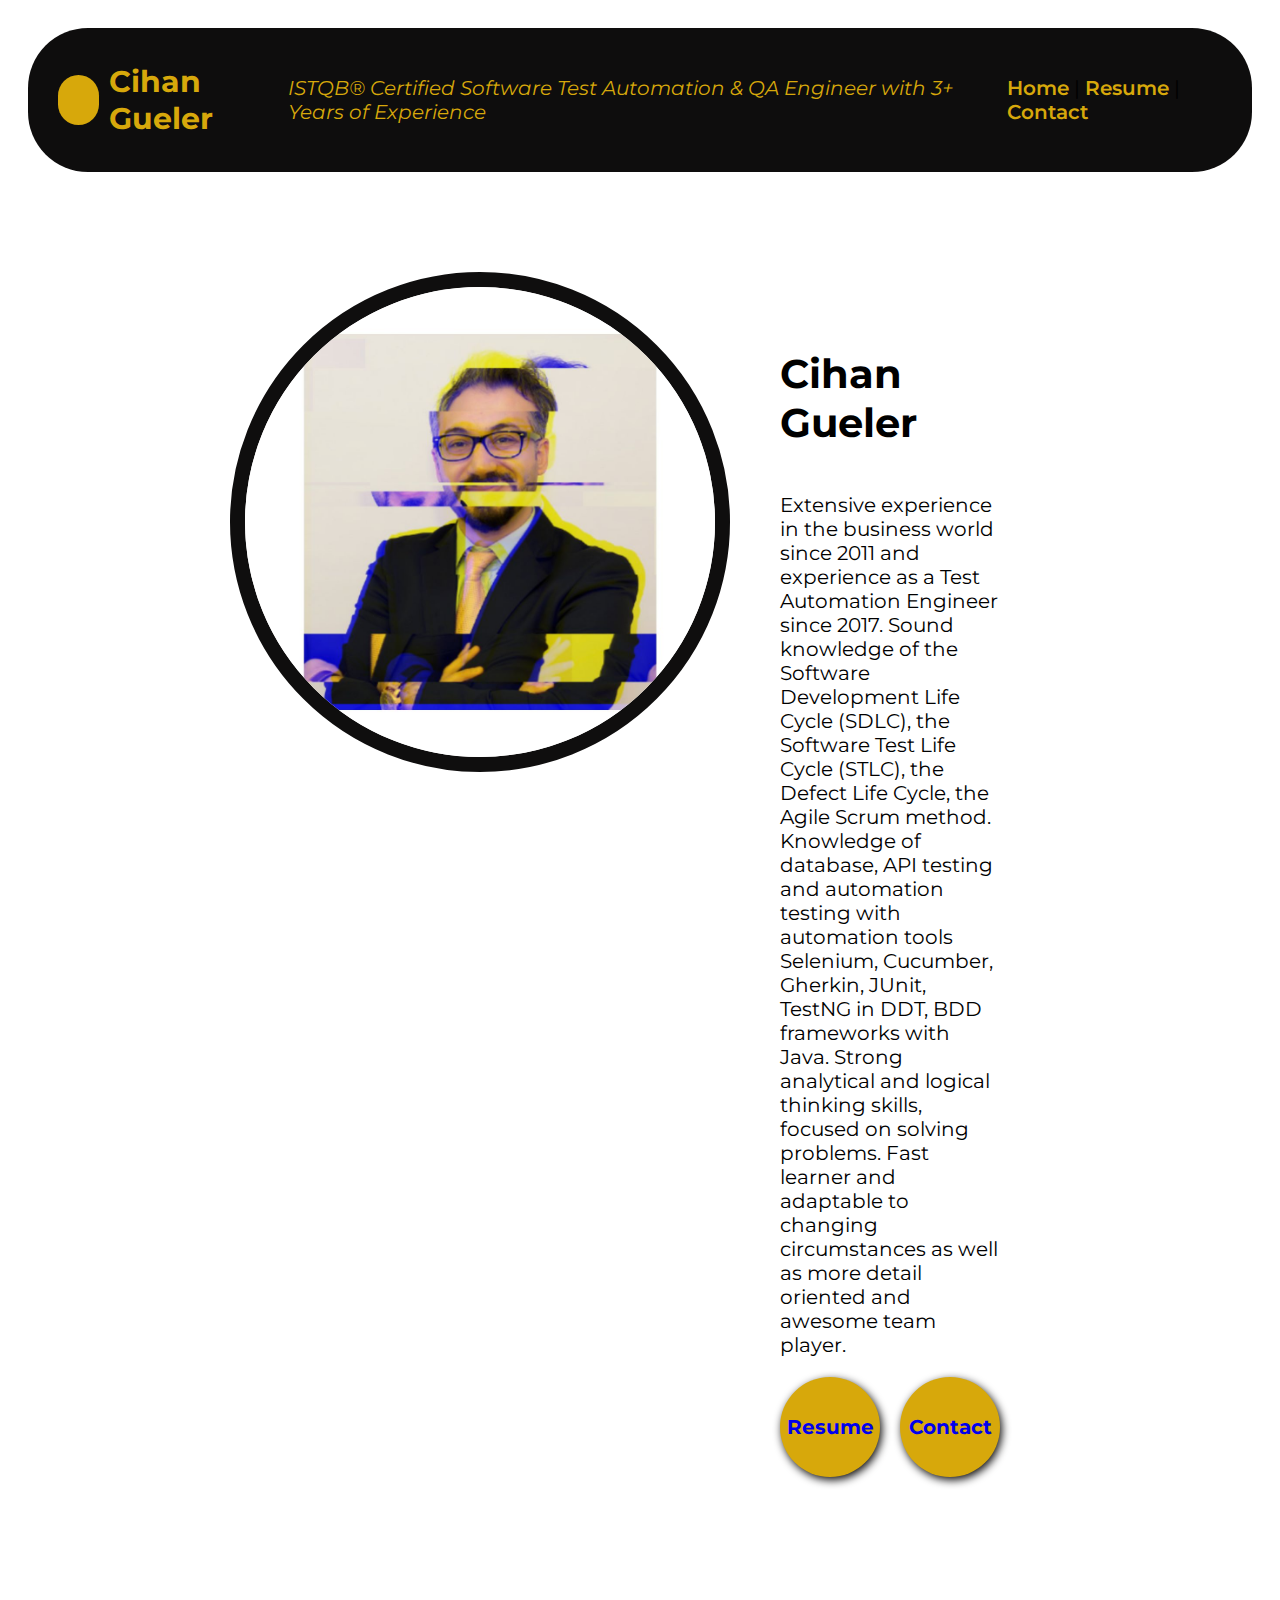
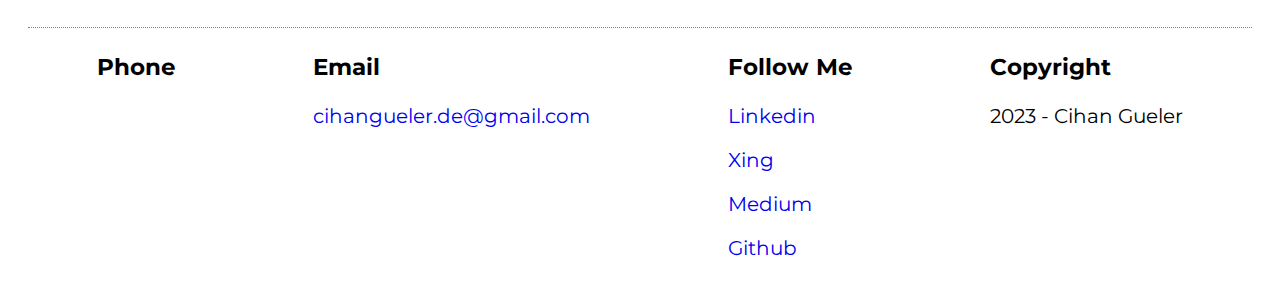
<file: index.html>
<!DOCTYPE html>
<html lang="en">
  <head>
    <meta charset="UTF-8" />
    <meta http-equiv="X-UA-Compatible" content="IE=edge" />
    <meta name="viewport" content="width=device-width, initial-scale=1.0" />
    <title>Cihan Gueler - Resume</title>
    <link rel="stylesheet" href="css/style.css" />
  </head>
  <body>

    <!-- PAGE HEADER -->
    <div class="header">
      <div class="title">
        <span></span>
        <h2>Cihan Gueler</h2>
        <i>ISTQB® Certified Software Test Automation & QA Engineer with 3+ Years of Experience</i>
      </div>

      <div class="menu">
        <a href="index.html" title="Ana sayfayı aç">Home</a> |
        <a href="resume.html">Resume</a> |
        <a href="contact.html">Contact</a>
      </div>
    </div>
    <!-- PAGE HEADER -->




    <!-- PAGE CONTENT -->
    <div class="content">
      <div class="about">
        <div class="my-photo">
          <img
            src="img/photo.jpg"
            alt="Cihan Gueler - Personal Photo"
          />
        </div>
        <div class="description">
          <h1>Cihan Gueler</h1>
          <p>
            Extensive experience in the business world since 2011 and experience as a Test Automation Engineer since 2017.
            Sound knowledge of the Software Development Life Cycle (SDLC), the Software Test Life Cycle (STLC), the
            Defect Life Cycle, the Agile Scrum method. Knowledge of database, API testing and automation testing
            with automation tools Selenium, Cucumber, Gherkin, JUnit, TestNG in DDT, BDD frameworks with Java.
            Strong analytical and logical thinking skills, focused on solving problems. 
            Fast learner and adaptable to changing circumstances as well as more detail oriented and awesome
            team player.
          </p>
          <div class="toolbar">
            <a href="resume.html">Resume</a><a href="contact.html">Contact</a>
          </div>
        </div>
      </div>
    </div>
    <!-- PAGE CONTENT -->




    <!-- PAGE FOOTER -->
    <div class="footer">
      <div>
        <h3>Phone</h3>
        <p><a href=""></a></p>
      </div>

      <div>
        <h3>Email</h3>
        <p><a href="mailto:cihangueler.de@gmail.com">cihangueler.de@gmail.com</a></p>
      </div>

      <div>
        <h3>Follow Me</h3>
        <p>
          <a href="https://www.linkedin.com/in/cihan-gueler-9b7917256/" target="_blank">Linkedin</a>
        </p>
        <p>
          <a href="https://www.xing.com/profile/Cihan_Gueler8/cv" target="_blank">Xing</a>
        </p>
        <p>
          <a href="https://medium.com/@cihanguler" target="_blank">Medium</a>
        </p>
        <p>
          <a href="https://github.com/cihanguler" target="_blank">Github</a>
        </p>
      </div>

      <div>
        <h3>Copyright</h3>
        <p>2023 - Cihan Gueler</p>
      </div>
    </div>
    <!-- PAGE FOOTER -->

  </body>
</html>
</file>
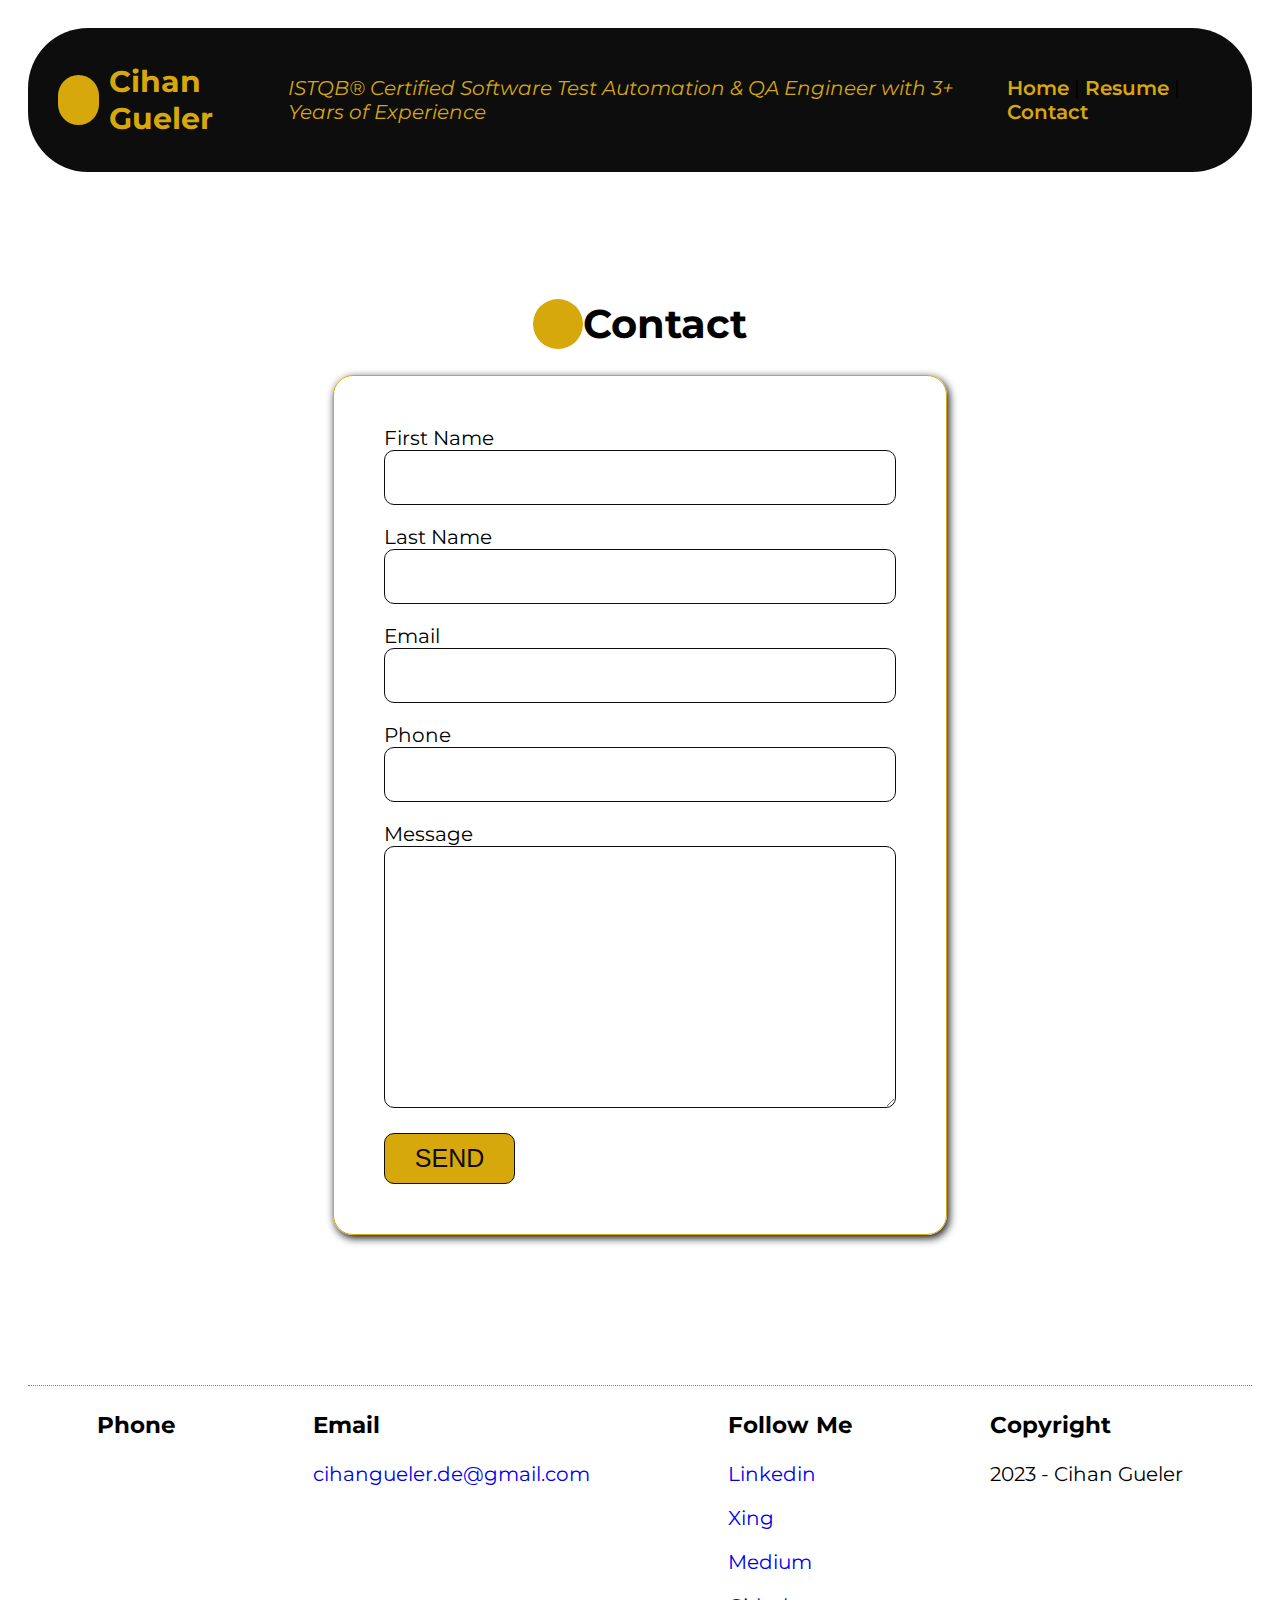
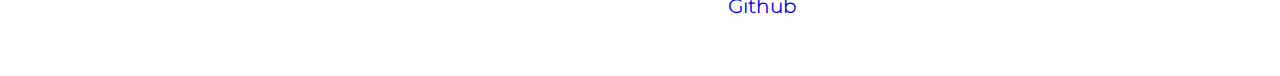
<file: contact.html>
<!DOCTYPE html>
<html lang="en">
  <head>
    <meta charset="UTF-8" />
    <meta http-equiv="X-UA-Compatible" content="IE=edge" />
    <meta name="viewport" content="width=device-width, initial-scale=1.0" />
    <title>Cihan Gueler - Resume</title>
    <link rel="stylesheet" href="css/style.css">

  </head>
  <body>
   <!-- PAGE HEADER -->
   <div class="header">
    <div class="title">
      <span></span>
      <h2>Cihan Gueler</h2>
      <i>ISTQB® Certified Software Test Automation & QA Engineer with 3+ Years of Experience</i>
    </div>

    <div class="menu">
      <a href="index.html" title="Ana sayfayı aç">Home</a> |
      <a href="resume.html">Resume</a> |
      <a href="contact.html">Contact</a>
    </div>
  </div>
  <!-- PAGE HEADER -->




    <!-- PAGE CONTENT -->
    <div class="content">
      <h1><span></span> Contact</h1>

      <div class="section">
        <div class="card">
          <div class="left">
            <!-- !!!!!!!!!!!!!!!!!!!!!!!!!!!!!!!!!!!! ATTENTION !!!!!!!!!!!!!!!!!!!!!!!!!!!!!!!!!!!! -->
            <!-- if you want to receive the emails sended by the following form and includes visitor's information, please replace john@due.com email address with yours -->
            <!-- 👇👇👇👇👇👇👇👇👇👇👇👇👇👇👇👇👇👇👇👇👇👇👇👇👇👇👇👇👇👇👇👇👇👇👇👇👇👇 -->
            <form action="https://formsubmit.co/cihangueler.de@gmail.com" method="POST" target="_blank">
              <div class="form-row">
                <div>
                  <label for="firstName">First Name</label>
                </div>
                <input type="text" name="firstName" id="firstName" />
              </div>

              <div class="form-row">
                <div>
                  <label for="lastName">Last Name</label>
                </div>
                <input type="text" name="lastName" id="lastName" />
              </div>

              <div class="form-row">
                <div>
                  <label for="email">Email</label>
                </div>
                <input type="text" name="email" id="email" />
              </div>

              <div class="form-row">
                <div>
                  <label for="phone">Phone</label>
                </div>
                <input type="text" name="phone" id="phone" />
              </div>

              <div class="form-row">
                <div>
                  <label for="message">Message</label>
                </div>
                
                <textarea name="message" id="message" cols="30" rows="10"></textarea>

              </div>

              <button type="submit">SEND</button>




            </form>
          </div>
        </div>
      </div>
    </div>
    <!-- PAGE CONTENT -->



    <!-- PAGE FOOTER -->
    <div class="footer">
      <div>
        <h3>Phone</h3>
        <p><a href=""></a></p>
      </div>
      <div>
        <h3>Email</h3>
        <p><a href="mailto:cihangueler.de@gmail.com">cihangueler.de@gmail.com</a></p>
      </div>

      <div>
        <h3>Follow Me</h3>
        <p>
          <a href="https://www.linkedin.com/in/cihan-gueler-9b7917256/" target="_blank">Linkedin</a>
        </p>
        <p>
          <a href="https://www.xing.com/profile/Cihan_Gueler8/cv" target="_blank">Xing</a>
        </p>
        <p>
          <a href="https://medium.com/@cihanguler" target="_blank">Medium</a>
        </p>
        <p>
          <a href="https://github.com/cihanguler" target="_blank">Github</a>
        </p>
      </div>

      <div>
        <h3>Copyright</h3>
        <p>2023 - Cihan Gueler</p>
      </div>
    </div>
    <!-- PAGE FOOTER -->
  </body>
</html>
</file>
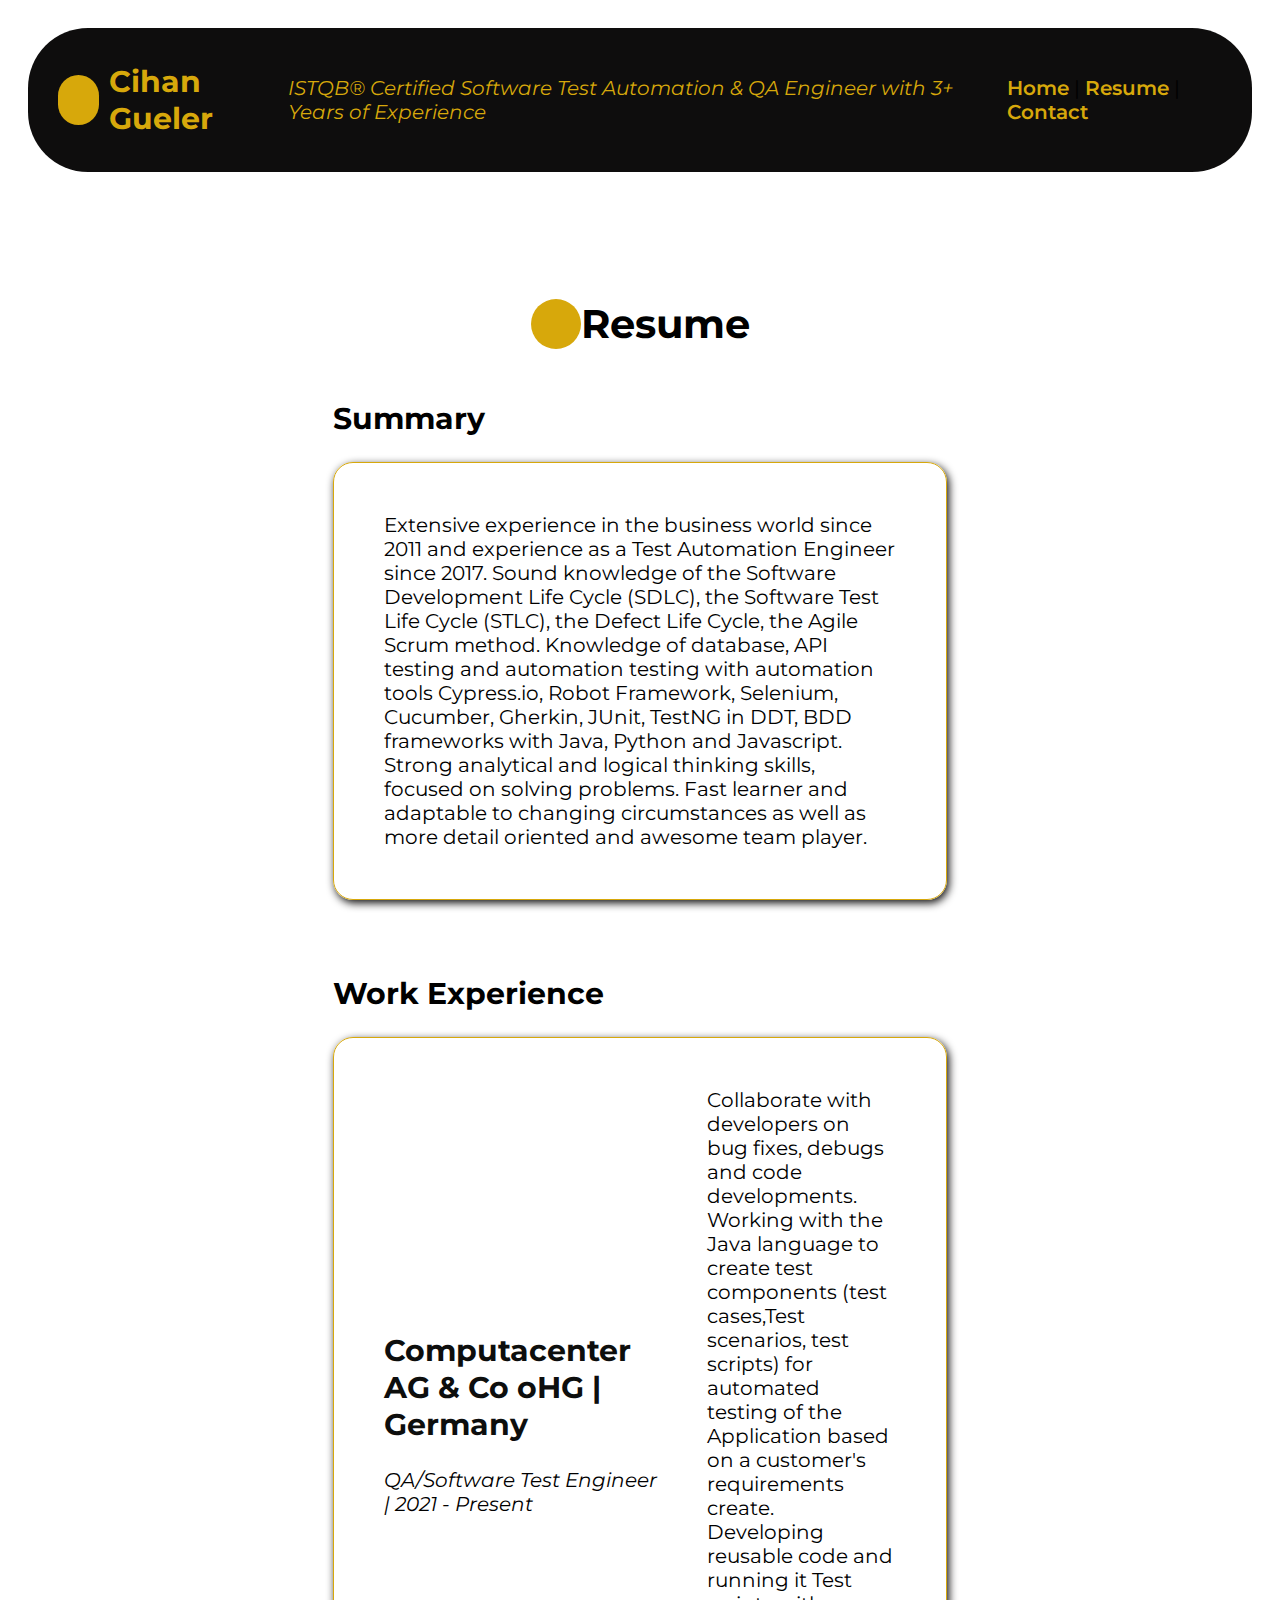
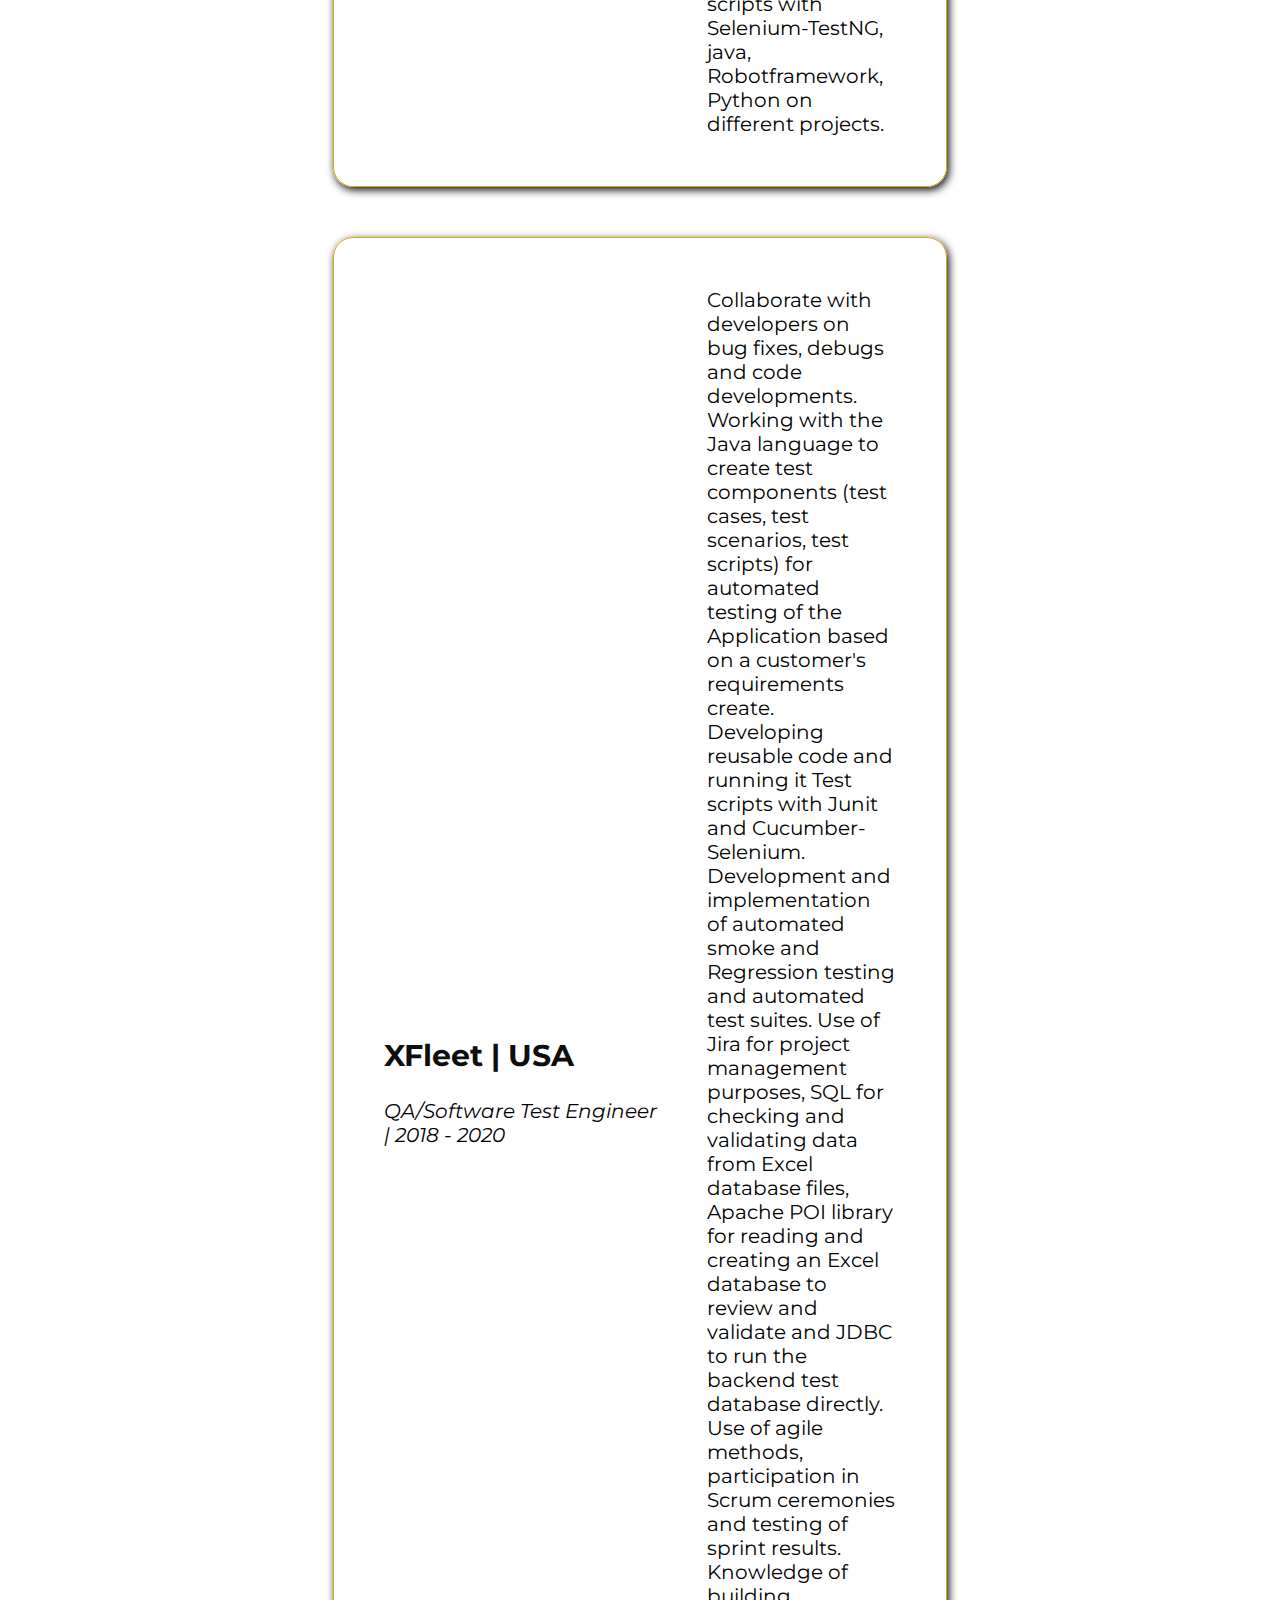
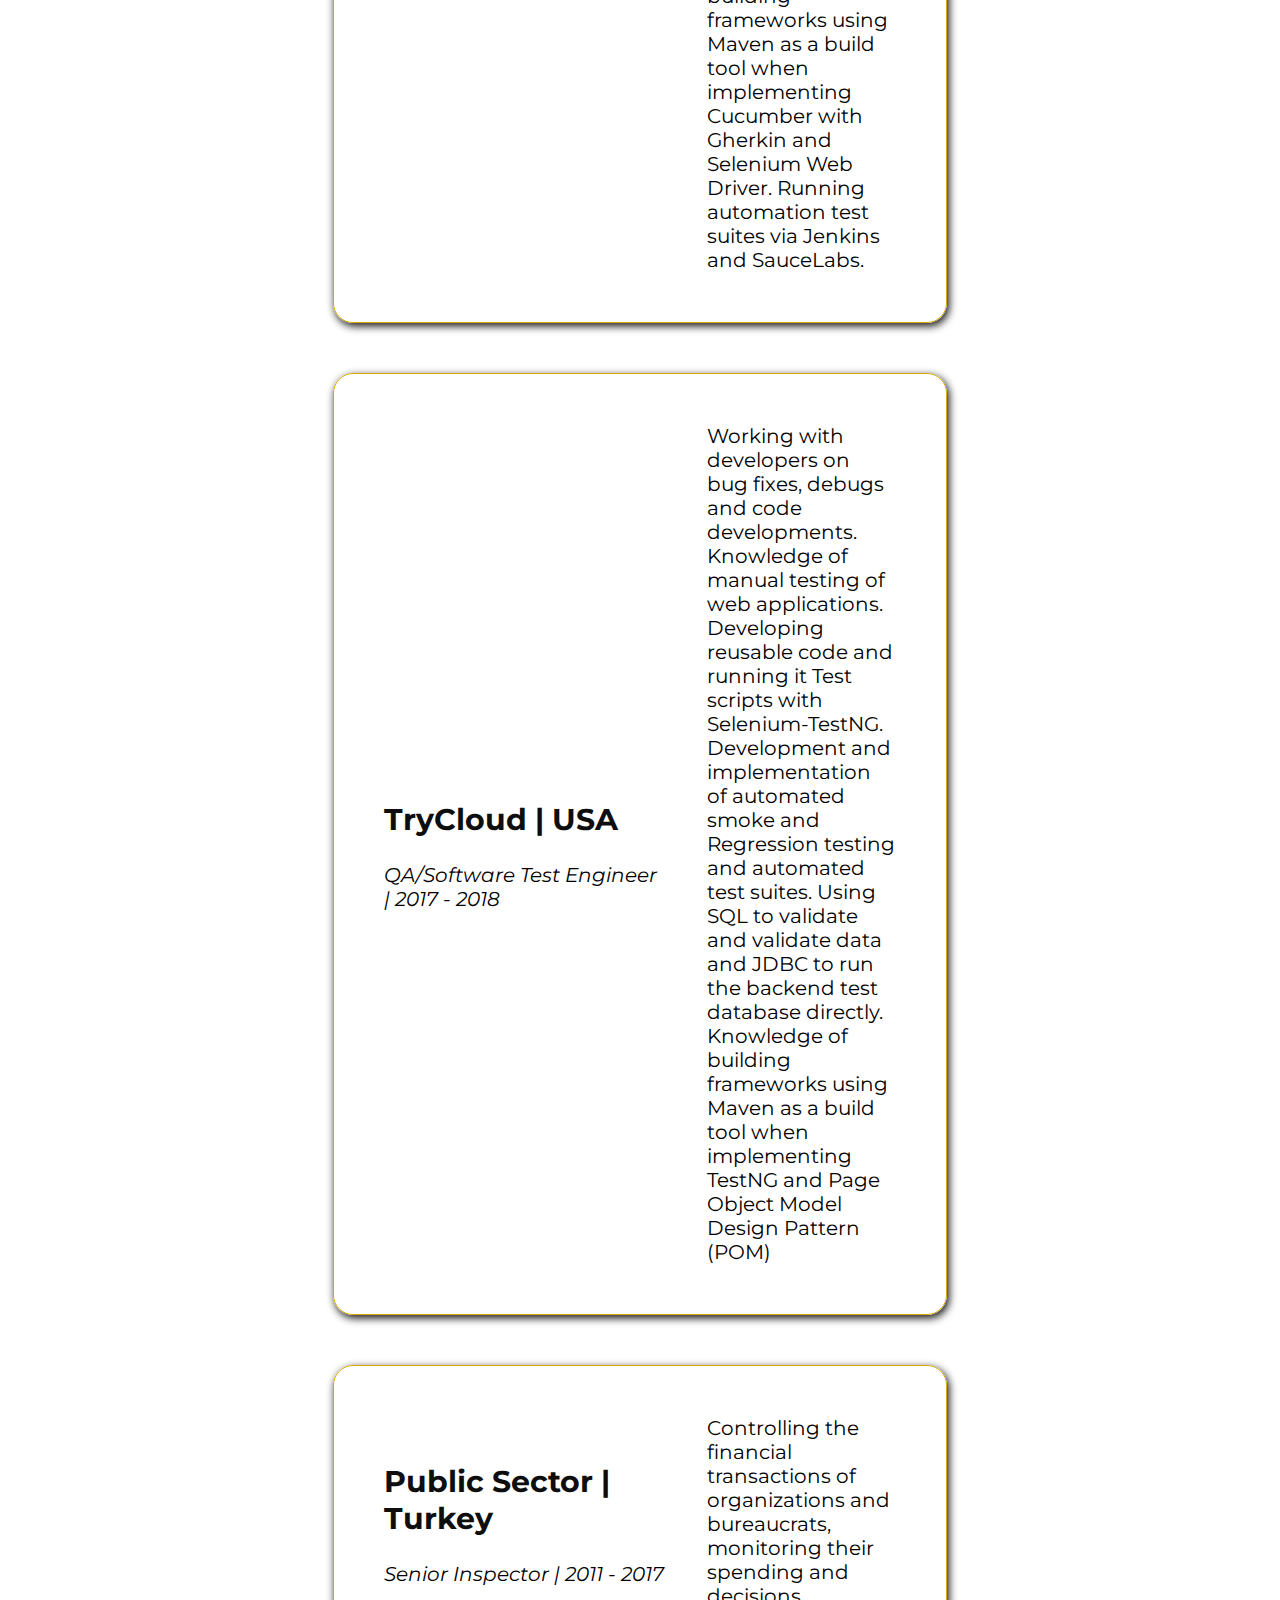
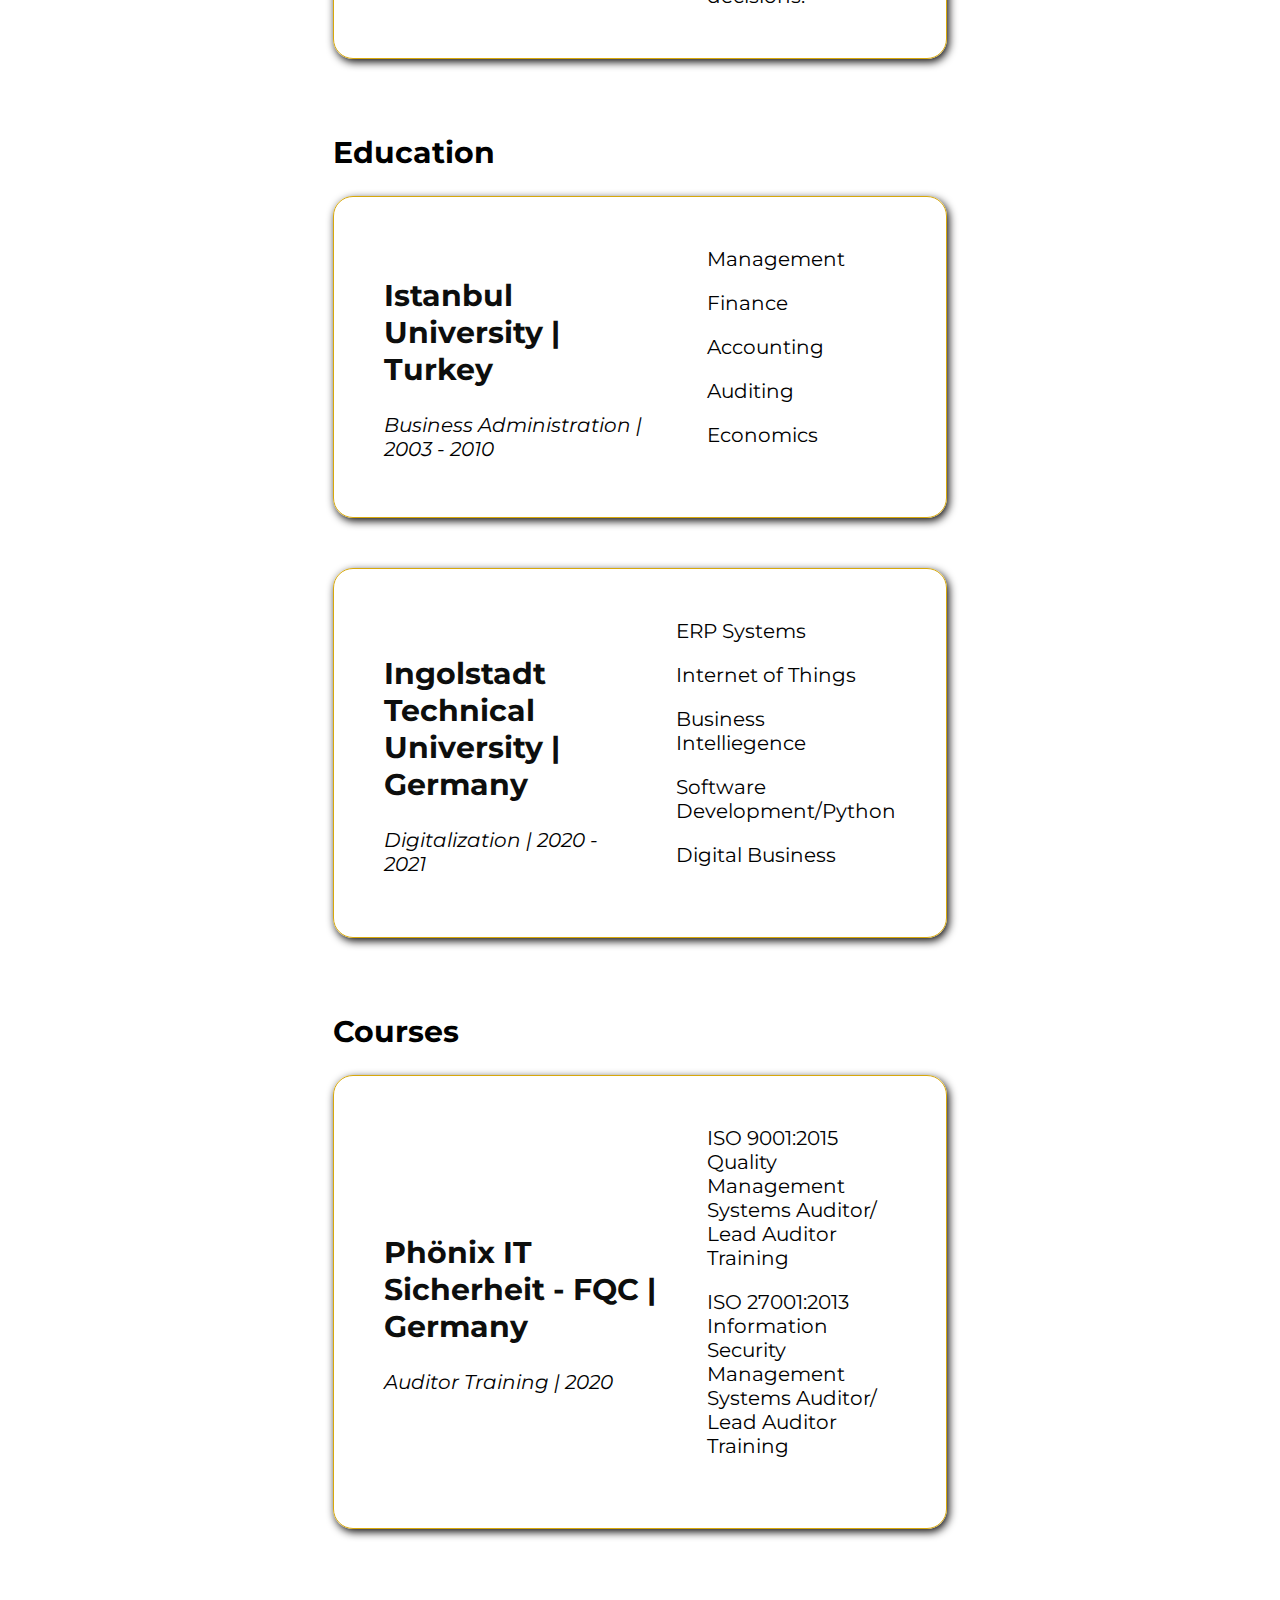
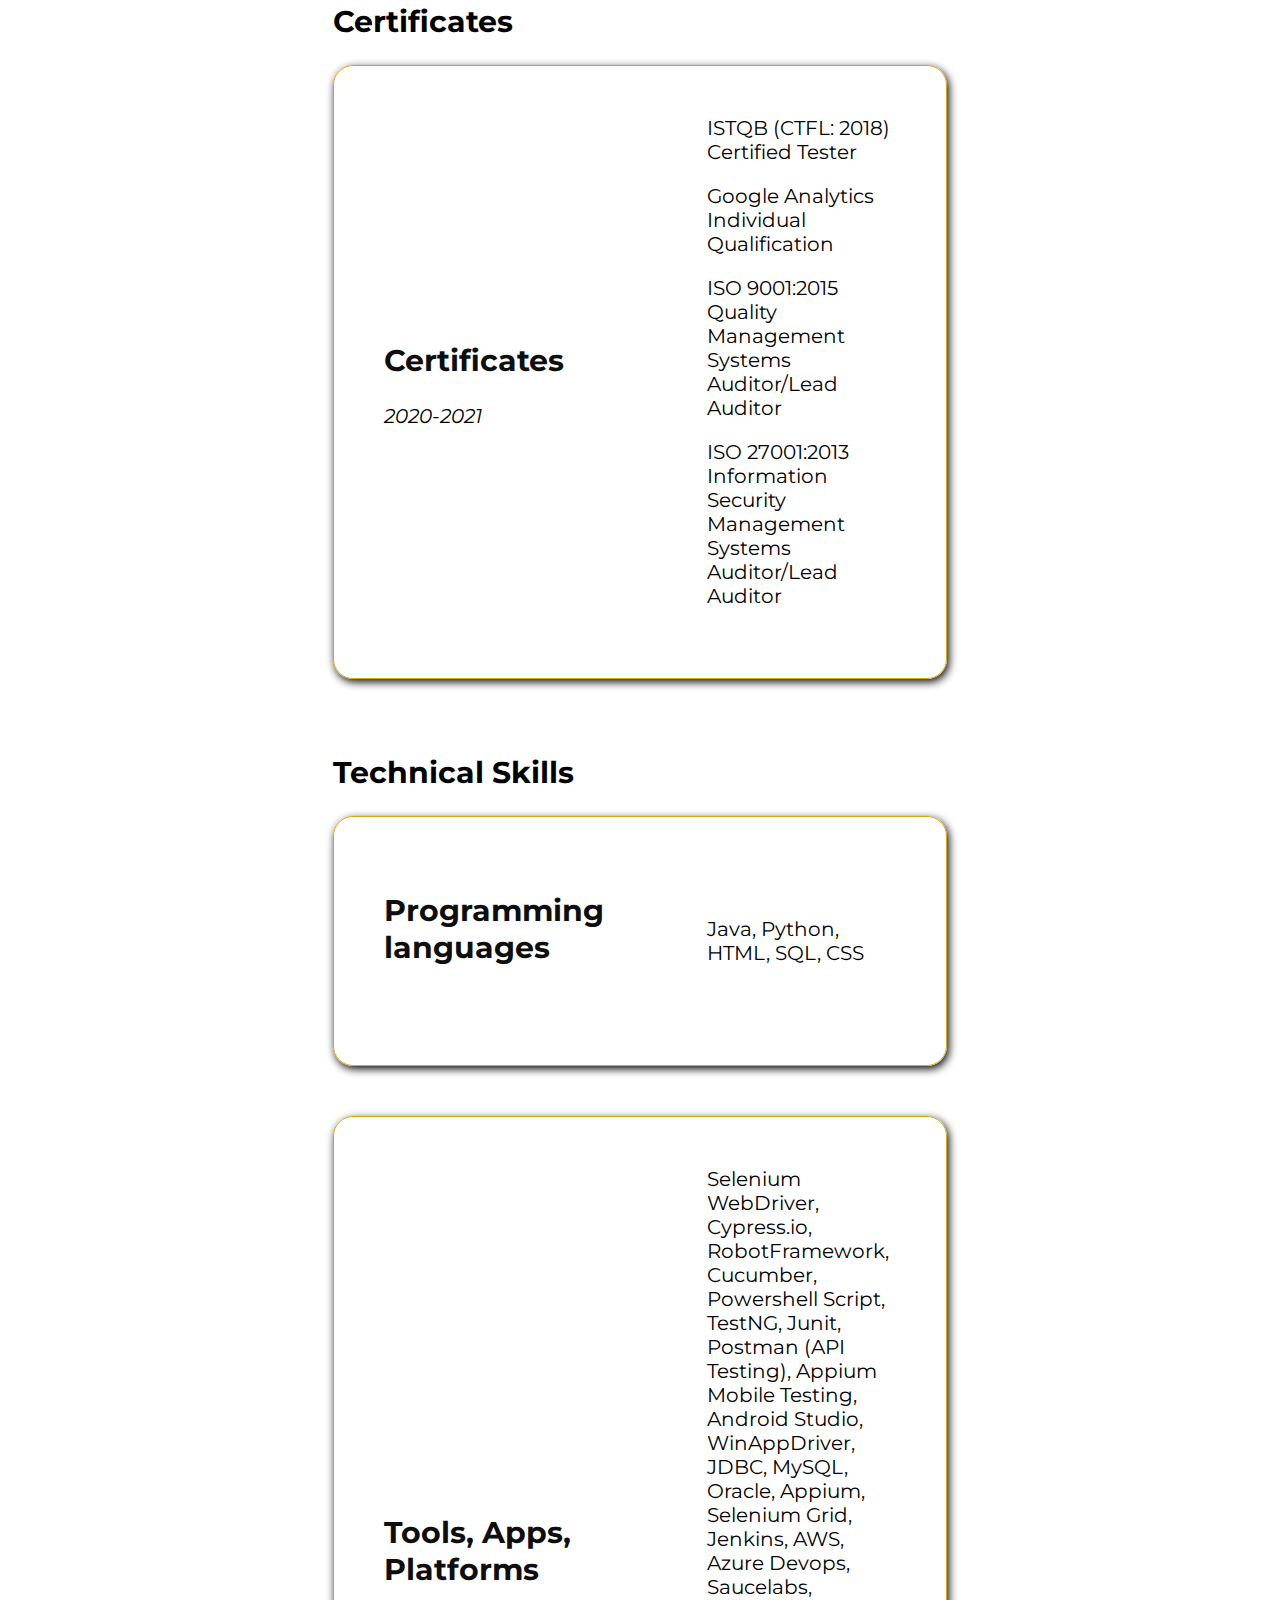
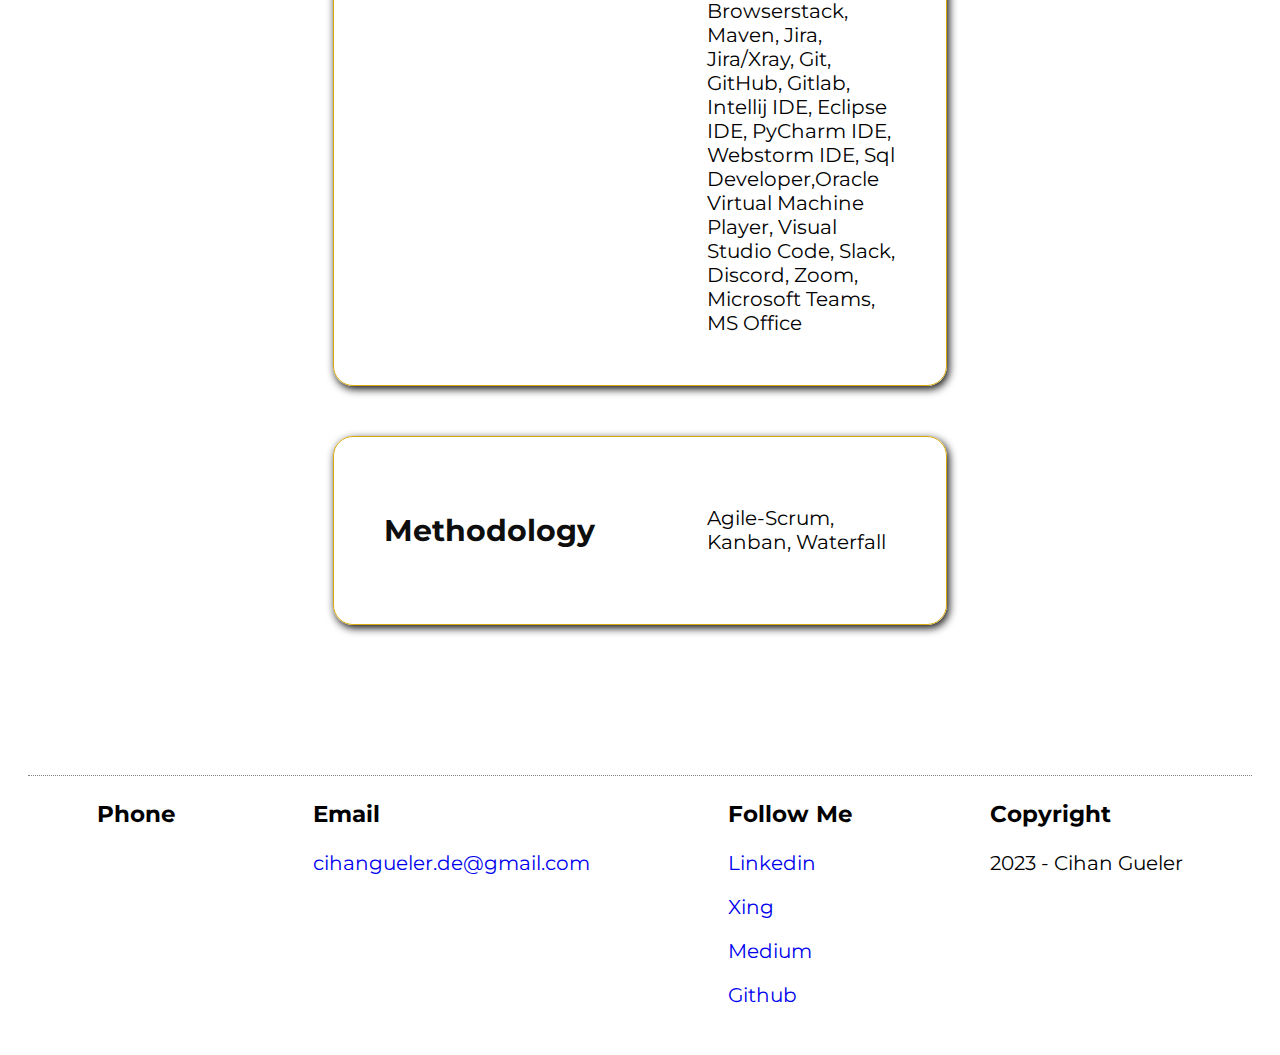
<file: resume.html>
<!DOCTYPE html>
<html lang="en">
  <head>
    <meta charset="UTF-8" />
    <meta http-equiv="X-UA-Compatible" content="IE=edge" />
    <meta name="viewport" content="width=device-width, initial-scale=1.0" />
    <title>Cihan Gueler - Resume</title>
    <link rel="stylesheet" href="css/style.css" />
  </head>
  <body>
   <!-- PAGE HEADER -->
   <div class="header">
    <div class="title">
      <span></span>
      <h2>Cihan Gueler</h2>
      <i>ISTQB® Certified Software Test Automation & QA Engineer with 3+ Years of Experience</i>
    </div>

    <div class="menu">
      <a href="index.html" title="Ana sayfayı aç">Home</a> |
      <a href="resume.html">Resume</a> |
      <a href="contact.html">Contact</a>
    </div>
  </div>
  <!-- PAGE HEADER -->


    <!-- PAGE CONTENT -->
    <div class="content">
      <h1><span></span> Resume</h1>

      <!-- SUMMARY -->
      <div class="section">
        <h2>Summary</h2>

        <div class="card">
          <div class="left">
            Extensive experience in the business world since 2011 and experience as a Test Automation Engineer since 2017.
            Sound knowledge of the Software Development Life Cycle (SDLC), the Software Test Life Cycle (STLC), the
            Defect Life Cycle, the Agile Scrum method. Knowledge of database, API testing and automation testing
            with automation tools Cypress.io, Robot Framework, Selenium, Cucumber, Gherkin, JUnit, TestNG in DDT, BDD frameworks with Java, Python and Javascript.
            Strong analytical and logical thinking skills, focused on solving problems. 
            Fast learner and adaptable to changing circumstances as well as more detail oriented and awesome
            team player.
          </div>
        </div>
      </div>

      <!-- SUMMARY -->

      <!-- WORK EXPERIENCE -->
      <div class="section">
        <h2>Work Experience</h2>

        <div class="card">
          <div class="left">
            <h2>Computacenter AG & Co oHG | Germany</h2>
            <i>QA/Software Test Engineer | 2021 - Present</i>
          </div>
          <div class="right">
            Collaborate with developers on bug fixes, debugs and code developments.
            Working with the Java language to create test components (test cases,Test scenarios, test scripts) for automated testing of the
            Application based on a customer's requirements create.
            Developing reusable code and running it
            Test scripts with Selenium-TestNG, java, Robotframework, Python on different projects.
            
          </div>
        </div>

        <div class="card">
          <div class="left">
            <h2>XFleet | USA</h2>
            <i>QA/Software Test Engineer | 2018 - 2020</i>
          </div>
          <div class="right">
            Collaborate with developers on bug fixes, debugs and code developments.
            Working with the Java language to create test components (test cases, test scenarios, test scripts) for automated testing of the
            Application based on a customer's requirements create.
            Developing reusable code and running it
            Test scripts with Junit and Cucumber-Selenium.
            Development and implementation of automated smoke and
            Regression testing and automated test suites.
            Use of Jira for project management purposes, SQL for checking and validating data from Excel database files, Apache POI library for reading and creating an Excel database to review and validate and JDBC to run the backend test database directly.
            Use of agile methods, participation in Scrum ceremonies and testing of sprint results.
            Knowledge of building frameworks using Maven as a build tool when implementing Cucumber with Gherkin and Selenium Web Driver.
            Running automation test suites via Jenkins and SauceLabs.
          </div>
        </div>

        <div class="card">
          <div class="left">
            <h2>TryCloud | USA</h2>
            <i>QA/Software Test Engineer | 2017 - 2018</i>
          </div>
          <div class="right">
            Working with developers on bug fixes, debugs and code developments.
            Knowledge of manual testing of web applications.
            Developing reusable code and running it
            Test scripts with Selenium-TestNG.
            Development and implementation of automated smoke and Regression testing and automated test suites.
            Using SQL to validate and validate data and JDBC to run the backend test database directly.
            Knowledge of building frameworks using Maven as a build tool when implementing TestNG and Page Object Model Design Pattern (POM)
          </div>
        </div>

        <div class="card">
          <div class="left">
            <h2>Public Sector | Turkey</h2>
            <i>Senior Inspector | 2011 - 2017</i>
          </div>
          <div class="right">
            Controlling the financial transactions of organizations and bureaucrats, monitoring their spending and decisions.
          </div>
        </div>
      </div>
      <!-- WORK EXPERIENCE -->

      <!-- EDUCATION -->
      <div class="section">
        <h2>Education</h2>

        <div class="card">
          <div class="left">
            <h2>Istanbul University | Turkey</h2>
            <i>Business Administration | 2003 - 2010</i>
          </div>
          <div class="right">
            Management<p/>
            Finance<p/>
            Accounting<p/>
            Auditing<p/>
            Economics
          </div>
        </div>

        <div class="card">
          <div class="left">
            <h2>Ingolstadt Technical University | Germany</h2>
            <i> Digitalization | 2020 - 2021</i>
          </div>
          <div class="right">
            ERP Systems<p/>
            Internet of Things<p/>
            Business Intelliegence<p/> 
            Software Development/Python<p/> 
            Digital Business
          </div>
        </div>
      </div>
      <!-- EDUCATION -->

      <!-- COURSES -->
      <div class="section">
        <h2>Courses</h2>

        <div class="card">
          <div class="left">
            <h2>Phönix IT Sicherheit - FQC | Germany</h2>
            <i>Auditor Training | 2020</i>
          </div>
          <div class="right">
            ISO 9001:2015 Quality Management Systems Auditor/ Lead Auditor Training
            <p/> 
            ISO 27001:2013 Information Security Management Systems Auditor/ Lead Auditor Training
            <p/> 
          </div>
        </div>
      </div>
      <!-- COURSES -->

      <!-- CERTIFICATES -->
        <div class="section">
          <h2>Certificates</h2>

            <div class="card">

              <div class="left">
                <h2>Certificates</h2>
                <i>2020-2021</i>
              </div>

              <div class="right">
              ISTQB (CTFL: 2018) Certified Tester
              <p/> 
              Google Analytics Individual Qualification
              <p/> 
              ISO 9001:2015 Quality Management Systems Auditor/Lead Auditor
              <p/> 
              ISO 27001:2013 Information Security Management Systems Auditor/Lead Auditor
              <p/> 
              </div>

            </div>
        </div>   
      <!-- CERTIFICATES -->

      <!-- TECHNICAL SKILLS -->
      <div class="section">
        <h2>Technical Skills</h2>

        <div class="card">
          <div class="left">
            <h2>Programming languages</h2>
            <i><br/></i>
          </div>
          <div class="right">
            Java, Python, HTML, SQL, CSS
          </div>
        </div>

        <div class="card">
          <div class="left">
            <h2>Tools, Apps, Platforms</h2>
          </div>
          <div class="right"> 
            Selenium WebDriver, Cypress.io, RobotFramework, Cucumber, Powershell Script, 
            TestNG, Junit, Postman (API Testing), Appium Mobile Testing, Android Studio, 
            WinAppDriver, JDBC, MySQL, Oracle, Appium, Selenium Grid, 
            Jenkins, AWS, Azure Devops, Saucelabs, Browserstack, Maven, Jira, Jira/Xray, 
            Git, GitHub, Gitlab, Intellij IDE, Eclipse IDE, PyCharm IDE, Webstorm IDE, 
            Sql Developer,Oracle Virtual Machine Player, Visual Studio Code, 
            Slack, Discord, Zoom, Microsoft Teams, MS Office
          </div>
          </div>
        

        <div class="card">
          <div class="left">
            <h2>Methodology</h2>
          </div>
          <div class="right"> 
            Agile-Scrum, Kanban, Waterfall 
          </div>
        </div>
      </div>

      <!-- TECHNICAL SKILLS -->
    </div>
    <!-- PAGE CONTENT -->

    <!-- PAGE FOOTER -->
    <div class="footer">
      <div>
        <h3>Phone</h3>
        <p><a href=""></a></p>
      </div>

      <div>
        <h3>Email</h3>
        <p><a href="mailto:cihangueler.de@gmail.com">cihangueler.de@gmail.com</a></p>
      </div>

      <div>
        <h3>Follow Me</h3>
        <p>
          <a href="https://www.linkedin.com/in/cihan-gueler-9b7917256/" target="_blank">Linkedin</a>
        </p>
        <p>
          <a href="https://www.xing.com/profile/Cihan_Gueler8/cv" target="_blank">Xing</a>
        </p>
        <p>
          <a href="https://medium.com/@cihanguler" target="_blank">Medium</a>
        </p>
        <p>
          <a href="https://github.com/cihanguler" target="_blank">Github</a>
        </p>
      </div>

      <div>
        <h3>Copyright</h3>
        <p>2023 - Cihan Gueler</p>
      </div>
    </div>
    <!-- PAGE FOOTER -->
  </body>
</html>
</file>
<file: css/style.css>
@import url("https://fonts.googleapis.com/css2?family=Montserrat:wght@100;200;300;400;500;600;700;800;900&display=swap");

:root {
  --color1: rgb(13, 14, 13);
  --color2: rgb(215 168 11);
  --color3: rgb(231, 190, 5);
  --color4: rgb(13, 14, 13);
}

* {
  box-sizing: border-box;
}

body {
  font-family: "Montserrat", sans-serif;
  padding: 20px;
  font-size: 20px;
}

a {
  text-decoration: none;
}

input,
textarea {
  border: 1px solid var(--color1);
  border-radius: 10px;
  padding: 15px;
  width: 100%;
  font-size: 20px;
}

button {
  border: 1px solid var(--color1);
  border-radius: 10px;
  padding: 10px 30px;
  background-color: rgb(215 168 11);
  color: rgb(14, 13, 13);
  font-size: 25px;
}

.header {
  display: flex;
  justify-content: space-between;
  align-items: center;
  background-color: rgb(14, 13, 13);
  padding: 10px 30px;
  border-radius: 60px;
}

.header .title {
  display: flex;
  align-items: center;
  gap: 10px;
  color:  rgb(215 168 11);
}

.header .menu a {
  font-weight: 600;
  color:  rgb(215 168 11);
}

.content h1 span,
.header span {
  width: 50px;
  height: 50px;
  border-radius: 25px;
  background-color: rgb(215 168 11);
}

.content h1 {
  display: flex;
}

.content {
  display: flex;
  flex-direction: column;
  align-items: center;
  padding: 100px;
}

.content .about {
  display: flex;
  justify-content: center;
  width: 70%;
}

.content .about img {
  width: 500px;
  height: 500px;
  border-radius: 250px;
  border: 15px solid rgb(15 14 14);
}

.content .description {
  display: flex;
  flex-direction: column;
  justify-content: center;
  padding: 50px;
}

.content .toolbar {
  display: flex;
  gap: 20px;
}

.content .toolbar a {
  background-color: rgb(215 168 11);
  width: 100px;
  height: 100px;
  border-radius: 50px;
  display: flex;
  justify-content: center;
  align-items: center;
  font-weight: 700;
  box-shadow: 2px 3px 8px rgb(15 14 14);
}

.section {
  width: 60%;
}

.section .card {
  display: flex;
  align-items: center;
  border: 1px solid rgb(215 168 11);
  border-radius: 20px;
  padding: 50px;
  margin-bottom: 50px;
  gap: 40px;
  box-shadow: 2px 3px 8px rgb(15 14 14);
}

.section .card h2 {
  color: var(--color1);
}

.section .card .left {
  flex: 3;
}

.section .card .right {
  flex: 2;
}

.section .form-row {
  margin-bottom: 20px;
}

.footer {
  display: flex;
  justify-content: space-around;
  border-top: 1px dotted gray;
}
</file>
